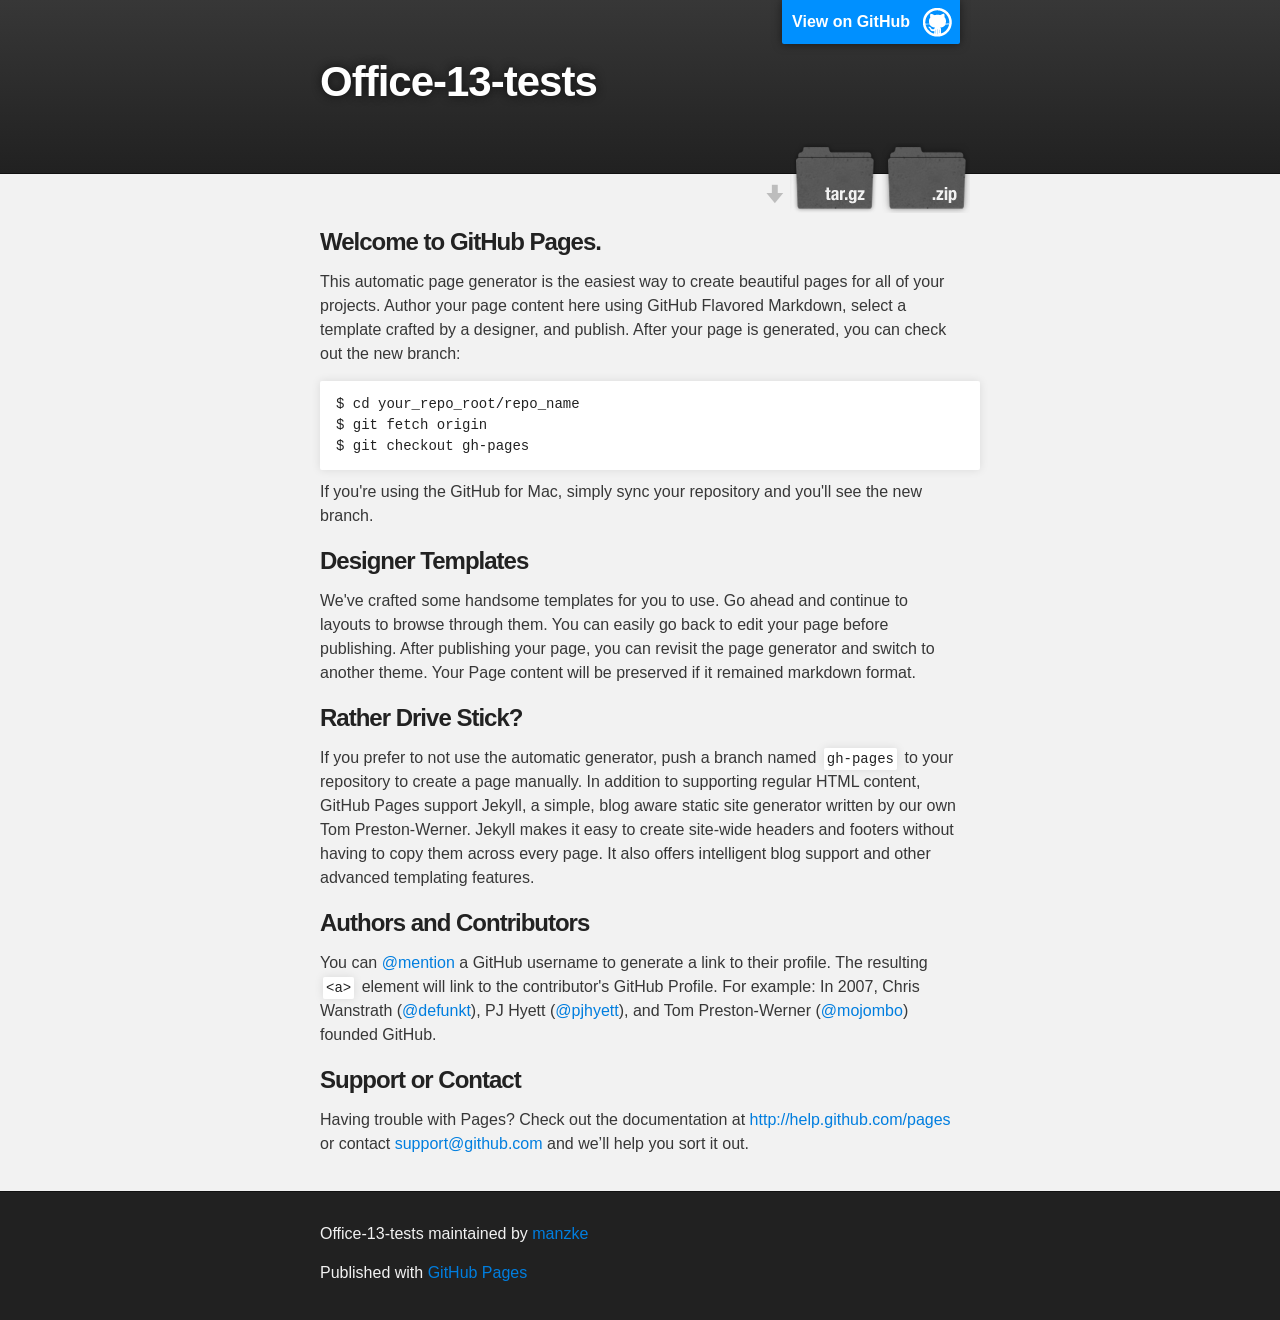
<file: index.html>
<!DOCTYPE html>
<html>

  <head>
    <meta charset='utf-8' />
    <meta http-equiv="X-UA-Compatible" content="chrome=1" />
    <meta name="description" content="Office-13-tests : " />

    <link rel="stylesheet" type="text/css" media="screen" href="stylesheets/stylesheet.css">

    <title>Office-13-tests</title>
  </head>

  <body>

    <!-- HEADER -->
    <div id="header_wrap" class="outer">
        <header class="inner">
          <a id="forkme_banner" href="https://github.com/manzke/office-13-tests">View on GitHub</a>

          <h1 id="project_title">Office-13-tests</h1>
          <h2 id="project_tagline"></h2>

            <section id="downloads">
              <a class="zip_download_link" href="https://github.com/manzke/office-13-tests/zipball/master">Download this project as a .zip file</a>
              <a class="tar_download_link" href="https://github.com/manzke/office-13-tests/tarball/master">Download this project as a tar.gz file</a>
            </section>
        </header>
    </div>

    <!-- MAIN CONTENT -->
    <div id="main_content_wrap" class="outer">
      <section id="main_content" class="inner">
        <h3>Welcome to GitHub Pages.</h3>

<p>This automatic page generator is the easiest way to create beautiful pages for all of your projects. Author your page content here using GitHub Flavored Markdown, select a template crafted by a designer, and publish. After your page is generated, you can check out the new branch:</p>

<pre><code>$ cd your_repo_root/repo_name
$ git fetch origin
$ git checkout gh-pages
</code></pre>

<p>If you're using the GitHub for Mac, simply sync your repository and you'll see the new branch.</p>

<h3>Designer Templates</h3>

<p>We've crafted some handsome templates for you to use. Go ahead and continue to layouts to browse through them. You can easily go back to edit your page before publishing. After publishing your page, you can revisit the page generator and switch to another theme. Your Page content will be preserved if it remained markdown format.</p>

<h3>Rather Drive Stick?</h3>

<p>If you prefer to not use the automatic generator, push a branch named <code>gh-pages</code> to your repository to create a page manually. In addition to supporting regular HTML content, GitHub Pages support Jekyll, a simple, blog aware static site generator written by our own Tom Preston-Werner. Jekyll makes it easy to create site-wide headers and footers without having to copy them across every page. It also offers intelligent blog support and other advanced templating features.</p>

<h3>Authors and Contributors</h3>

<p>You can <a href="https://github.com/blog/821" class="user-mention">@mention</a> a GitHub username to generate a link to their profile. The resulting <code>&lt;a&gt;</code> element will link to the contributor's GitHub Profile. For example: In 2007, Chris Wanstrath (<a href="https://github.com/defunkt" class="user-mention">@defunkt</a>), PJ Hyett (<a href="https://github.com/pjhyett" class="user-mention">@pjhyett</a>), and Tom Preston-Werner (<a href="https://github.com/mojombo" class="user-mention">@mojombo</a>) founded GitHub.</p>

<h3>Support or Contact</h3>

<p>Having trouble with Pages? Check out the documentation at <a href="http://help.github.com/pages">http://help.github.com/pages</a> or contact <a href="mailto:support@github.com">support@github.com</a> and we’ll help you sort it out.</p>
      </section>
    </div>

    <!-- FOOTER  -->
    <div id="footer_wrap" class="outer">
      <footer class="inner">
        <p class="copyright">Office-13-tests maintained by <a href="https://github.com/manzke">manzke</a></p>
        <p>Published with <a href="http://pages.github.com">GitHub Pages</a></p>
      </footer>
    </div>

    

  </body>
</html>
</file>
<file: stylesheets/stylesheet.css>
/*******************************************************************************
Slate Theme for Github Pages
by Jason Costello, @jsncostello
*******************************************************************************/

@import url(pygment_trac.css);

/*******************************************************************************
MeyerWeb Reset
*******************************************************************************/

html, body, div, span, applet, object, iframe,
h1, h2, h3, h4, h5, h6, p, blockquote, pre,
a, abbr, acronym, address, big, cite, code,
del, dfn, em, img, ins, kbd, q, s, samp,
small, strike, strong, sub, sup, tt, var,
b, u, i, center,
dl, dt, dd, ol, ul, li,
fieldset, form, label, legend,
table, caption, tbody, tfoot, thead, tr, th, td,
article, aside, canvas, details, embed,
figure, figcaption, footer, header, hgroup,
menu, nav, output, ruby, section, summary,
time, mark, audio, video {
  margin: 0;
  padding: 0;
  border: 0;
  font: inherit;
  vertical-align: baseline;
}

/* HTML5 display-role reset for older browsers */
article, aside, details, figcaption, figure,
footer, header, hgroup, menu, nav, section {
  display: block;
}

ol, ul {
  list-style: none;
}

blockquote, q {
}

table {
  border-collapse: collapse;
  border-spacing: 0;
}

a:focus {
  outline: none;
}

/*******************************************************************************
Theme Styles
*******************************************************************************/

body {
  box-sizing: border-box;
  color:#373737;
  background: #212121;
  font-size: 16px;
  font-family: 'Myriad Pro', Calibri, Helvetica, Arial, sans-serif;
  line-height: 1.5;
  -webkit-font-smoothing: antialiased;
}

h1, h2, h3, h4, h5, h6 {
  margin: 10px 0;
  font-weight: 700;
  color:#222222;
  font-family: 'Lucida Grande', 'Calibri', Helvetica, Arial, sans-serif;
  letter-spacing: -1px;
}

h1 {
  font-size: 36px;
  font-weight: 700;
}

h2 {
  padding-bottom: 10px;
  font-size: 32px;
  background: url('../images/bg_hr.png') repeat-x bottom;
}

h3 {
  font-size: 24px;
}

h4 {
  font-size: 21px;
}

h5 {
  font-size: 18px;
}

h6 {
  font-size: 16px;
}

p {
  margin: 10px 0 15px 0;
}

footer p {
  color: #f2f2f2;
}

a {
  text-decoration: none;
  color: #007edf;
  text-shadow: none;

  transition: color 0.5s ease;
  transition: text-shadow 0.5s ease;
  -webkit-transition: color 0.5s ease;
  -webkit-transition: text-shadow 0.5s ease;
  -moz-transition: color 0.5s ease;
  -moz-transition: text-shadow 0.5s ease;
  -o-transition: color 0.5s ease;
  -o-transition: text-shadow 0.5s ease;
  -ms-transition: color 0.5s ease;
  -ms-transition: text-shadow 0.5s ease;
}

#main_content a:hover {
  color: #0069ba;
  text-shadow: #0090ff 0px 0px 2px;
}

footer a:hover {
  color: #43adff;
  text-shadow: #0090ff 0px 0px 2px;
}

em {
  font-style: italic;
}

strong {
  font-weight: bold;
}

img {
  position: relative;
  margin: 0 auto;
  max-width: 739px;
  padding: 5px;
  margin: 10px 0 10px 0;
  border: 1px solid #ebebeb;

  box-shadow: 0 0 5px #ebebeb;
  -webkit-box-shadow: 0 0 5px #ebebeb;
  -moz-box-shadow: 0 0 5px #ebebeb;
  -o-box-shadow: 0 0 5px #ebebeb;
  -ms-box-shadow: 0 0 5px #ebebeb;
}

pre, code {
  width: 100%;
  color: #222;
  background-color: #fff;

  font-family: Monaco, "Bitstream Vera Sans Mono", "Lucida Console", Terminal, monospace;
  font-size: 14px;

  border-radius: 2px;
  -moz-border-radius: 2px;
  -webkit-border-radius: 2px;



}

pre {
  width: 100%;
  padding: 10px;
  box-shadow: 0 0 10px rgba(0,0,0,.1);
  overflow: auto;
}

code {
  padding: 3px;
  margin: 0 3px;
  box-shadow: 0 0 10px rgba(0,0,0,.1);
}

pre code {
  display: block;
  box-shadow: none;
}

blockquote {
  color: #666;
  margin-bottom: 20px;
  padding: 0 0 0 20px;
  border-left: 3px solid #bbb;
}

ul, ol, dl {
  margin-bottom: 15px
}

ul li {
  list-style: inside;
  padding-left: 20px;
}

ol li {
  list-style: decimal inside;
  padding-left: 20px;
}

dl dt {
  font-weight: bold;
}

dl dd {
  padding-left: 20px;
  font-style: italic;
}

dl p {
  padding-left: 20px;
  font-style: italic;
}

hr {
  height: 1px;
  margin-bottom: 5px;
  border: none;
  background: url('../images/bg_hr.png') repeat-x center;
}

table {
  border: 1px solid #373737;
  margin-bottom: 20px;
  text-align: left;
 }

th {
  font-family: 'Lucida Grande', 'Helvetica Neue', Helvetica, Arial, sans-serif;
  padding: 10px;
  background: #373737;
  color: #fff;
 }

td {
  padding: 10px;
  border: 1px solid #373737;
 }

form {
  background: #f2f2f2;
  padding: 20px;
}

img {
  width: 100%;
  max-width: 100%;
}

/*******************************************************************************
Full-Width Styles
*******************************************************************************/

.outer {
  width: 100%;
}

.inner {
  position: relative;
  max-width: 640px;
  padding: 20px 10px;
  margin: 0 auto;
}

#forkme_banner {
  display: block;
  position: absolute;
  top:0;
  right: 10px;
  z-index: 10;
  padding: 10px 50px 10px 10px;
  color: #fff;
  background: url('../images/blacktocat.png') #0090ff no-repeat 95% 50%;
  font-weight: 700;
  box-shadow: 0 0 10px rgba(0,0,0,.5);
  border-bottom-left-radius: 2px;
  border-bottom-right-radius: 2px;
}

#header_wrap {
  background: #212121;
  background: -moz-linear-gradient(top, #373737, #212121);
  background: -webkit-linear-gradient(top, #373737, #212121);
  background: -ms-linear-gradient(top, #373737, #212121);
  background: -o-linear-gradient(top, #373737, #212121);
  background: linear-gradient(top, #373737, #212121);
}

#header_wrap .inner {
  padding: 50px 10px 30px 10px;
}

#project_title {
  margin: 0;
  color: #fff;
  font-size: 42px;
  font-weight: 700;
  text-shadow: #111 0px 0px 10px;
}

#project_tagline {
  color: #fff;
  font-size: 24px;
  font-weight: 300;
  background: none;
  text-shadow: #111 0px 0px 10px;
}

#downloads {
  position: absolute;
  width: 210px;
  z-index: 10;
  bottom: -40px;
  right: 0;
  height: 70px;
  background: url('../images/icon_download.png') no-repeat 0% 90%;
}

.zip_download_link {
  display: block;
  float: right;
  width: 90px;
  height:70px;
  text-indent: -5000px;
  overflow: hidden;
  background: url(../images/sprite_download.png) no-repeat bottom left;
}

.tar_download_link {
  display: block;
  float: right;
  width: 90px;
  height:70px;
  text-indent: -5000px;
  overflow: hidden;
  background: url(../images/sprite_download.png) no-repeat bottom right;
  margin-left: 10px;
}

.zip_download_link:hover {
  background: url(../images/sprite_download.png) no-repeat top left;
}

.tar_download_link:hover {
  background: url(../images/sprite_download.png) no-repeat top right;
}

#main_content_wrap {
  background: #f2f2f2;
  border-top: 1px solid #111;
  border-bottom: 1px solid #111;
}

#main_content {
  padding-top: 40px;
}

#footer_wrap {
  background: #212121;
}



/*******************************************************************************
Small Device Styles
*******************************************************************************/

@media screen and (max-width: 480px) {
  body {
    font-size:14px;
  }

  #downloads {
    display: none;
  }

  .inner {
    min-width: 320px;
    max-width: 480px;
  }

  #project_title {
  font-size: 32px;
  }

  h1 {
    font-size: 28px;
  }

  h2 {
    font-size: 24px;
  }

  h3 {
    font-size: 21px;
  }

  h4 {
    font-size: 18px;
  }

  h5 {
    font-size: 14px;
  }

  h6 {
    font-size: 12px;
  }

  code, pre {
    min-width: 320px;
    max-width: 480px;
    font-size: 11px;
  }

}
</file>
